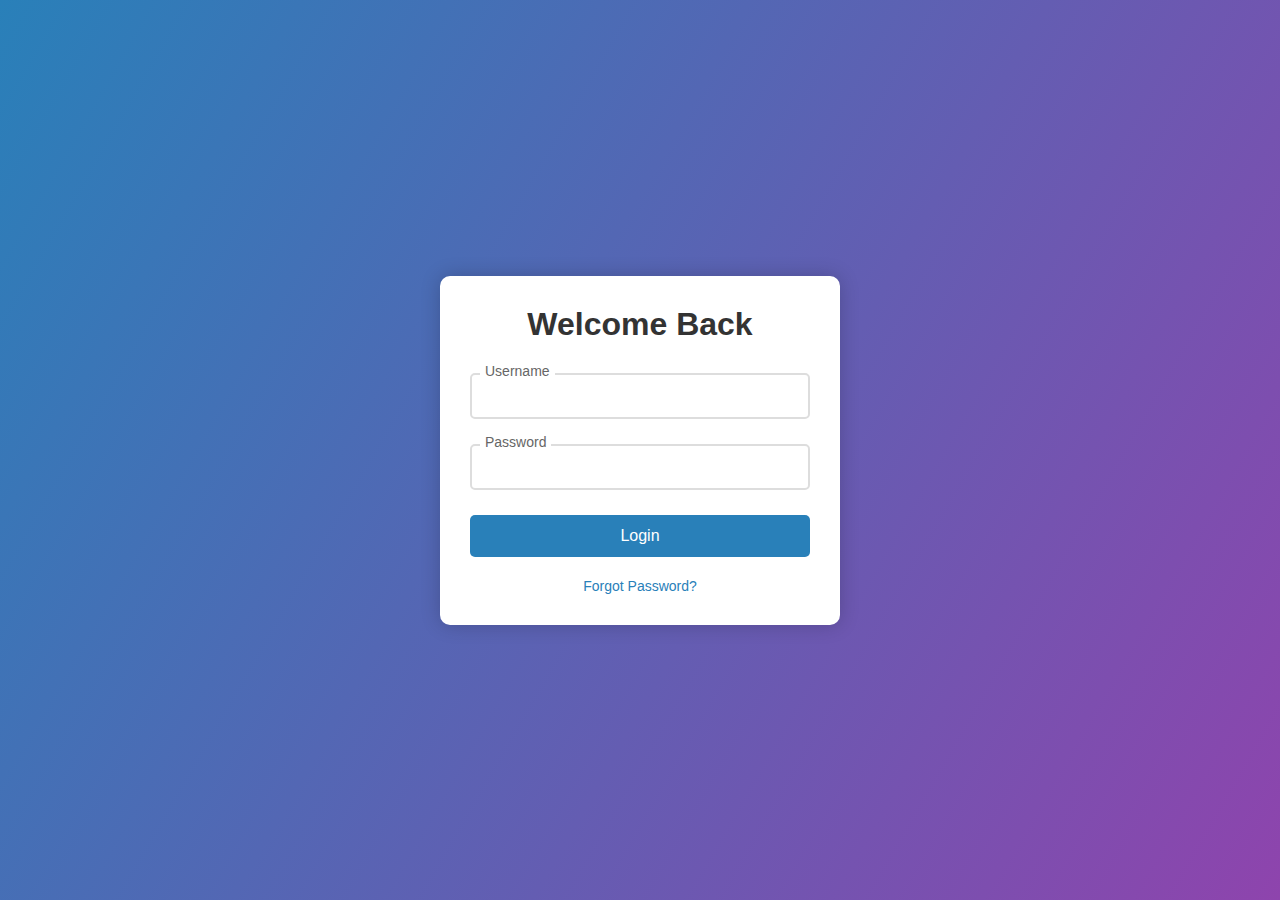
<file: signin.html>
<!DOCTYPE html>
<html>
<head>
    <title>Login Page</title>
    <style>
        * {
            margin: 0;
            padding: 0;
            box-sizing: border-box;
            font-family: Arial, sans-serif;
        }

        body {
            background: linear-gradient(120deg, #2980b9, #8e44ad);
            height: 100vh;
            display: flex;
            justify-content: center;
            align-items: center;
        }

        .login-container {
            background: white;
            padding: 30px;
            border-radius: 10px;
            box-shadow: 0 0 20px rgba(0, 0, 0, 0.2);
            width: 90%;
            max-width: 400px;
        }

        h1 {
            text-align: center;
            color: #333;
            margin-bottom: 30px;
            font-size: 2em;
        }

        .input-group {
            position: relative;
            margin-bottom: 25px;
        }

        .input-group input {
            width: 100%;
            padding: 12px;
            border: 2px solid #ddd;
            border-radius: 5px;
            font-size: 16px;
            transition: all 0.3s ease;
        }

        .input-group input:focus {
            border-color: #2980b9;
            outline: none;
        }

        .input-group label {
            position: absolute;
            top: -10px;
            left: 10px;
            background: white;
            padding: 0 5px;
            color: #666;
            font-size: 14px;
        }

        .error-message {
            color: #e74c3c;
            font-size: 14px;
            margin-top: 5px;
            display: none;
        }

        button {
            width: 100%;
            padding: 12px;
            background: #2980b9;
            color: white;
            border: none;
            border-radius: 5px;
            font-size: 16px;
            cursor: pointer;
            transition: background 0.3s ease;
        }

        button:hover {
            background: #3498db;
        }

        .forgot-password {
            text-align: center;
            margin-top: 20px;
        }

        .forgot-password a {
            color: #2980b9;
            text-decoration: none;
            font-size: 14px;
        }

        .forgot-password a:hover {
            text-decoration: underline;
        }

        .success-message {
            color: #27ae60;
            text-align: center;
            margin-top: 10px;
            display: none;
        }

        .loading {
            display: none;
            text-align: center;
            margin-top: 10px;
        }

        .loading::after {
            content: "...";
            animation: dots 1.5s steps(5, end) infinite;
        }

        @keyframes dots {
            0%, 20% { content: "."; }
            40% { content: ".."; }
            60%, 100% { content: "..."; }
        }
    </style>
</head>
<body>
    <div class="login-container">
        <h1>Welcome Back</h1>
        <form id="loginForm" onsubmit="return validateForm(event)">
            <div class="input-group">
                <label for="username">Username</label>
                <input type="text" id="username" name="username">
                <div class="error-message" id="username-error"></div>
            </div>
            <div class="input-group">
                <label for="password">Password</label>
                <input type="password" id="password" name="password">
                <div class="error-message" id="password-error"></div>
            </div>
            <button type="submit">Login</button>
            <div class="loading" id="loading">Logging in</div>
            <div class="success-message" id="success">Login successful!</div>
        </form>
        <div class="forgot-password">
            <a href="#" onclick="forgotPassword(event)">Forgot Password?</a>
        </div>
    </div>

    <script>
        function validateForm(event) {
            event.preventDefault();
            
            // Reset error messages
            document.querySelectorAll('.error-message').forEach(elem => {
                elem.style.display = 'none';
            });
            document.getElementById('success').style.display = 'none';
            
            const username = document.getElementById('username').value;
            const password = document.getElementById('password').value;
            let isValid = true;

            // Username validation
            if (!username) {
                showError('username-error', 'Username is required');
                isValid = false;
            } else if (username.length < 3) {
                showError('username-error', 'Username must be at least 3 characters');
                isValid = false;
            }

            // Password validation
            if (!password) {
                showError('password-error', 'Password is required');
                isValid = false;
            } else if (password.length < 6) {
                showError('password-error', 'Password must be at least 6 characters');
                isValid = false;
            }

            if (isValid) {
                // Show loading
                document.getElementById('loading').style.display = 'block';
                
                // Simulate API call
                setTimeout(() => {
                    document.getElementById('loading').style.display = 'none';
                    document.getElementById('success').style.display = 'block';
                    document.getElementById('loginForm').reset();
                }, 1500);
            }

            return false;
        }

        function showError(elementId, message) {
            const errorElement = document.getElementById(elementId);
            errorElement.textContent = message;
            errorElement.style.display = 'block';
        }

        function forgotPassword(event) {
            event.preventDefault();
            const username = document.getElementById('username').value;
            if (username) {
                alert(`Password reset link would be sent to ${username}'s registered email`);
            } else {
                alert('Please enter your username first');
            }
        }
    </script>
</body>
</html>
</file>
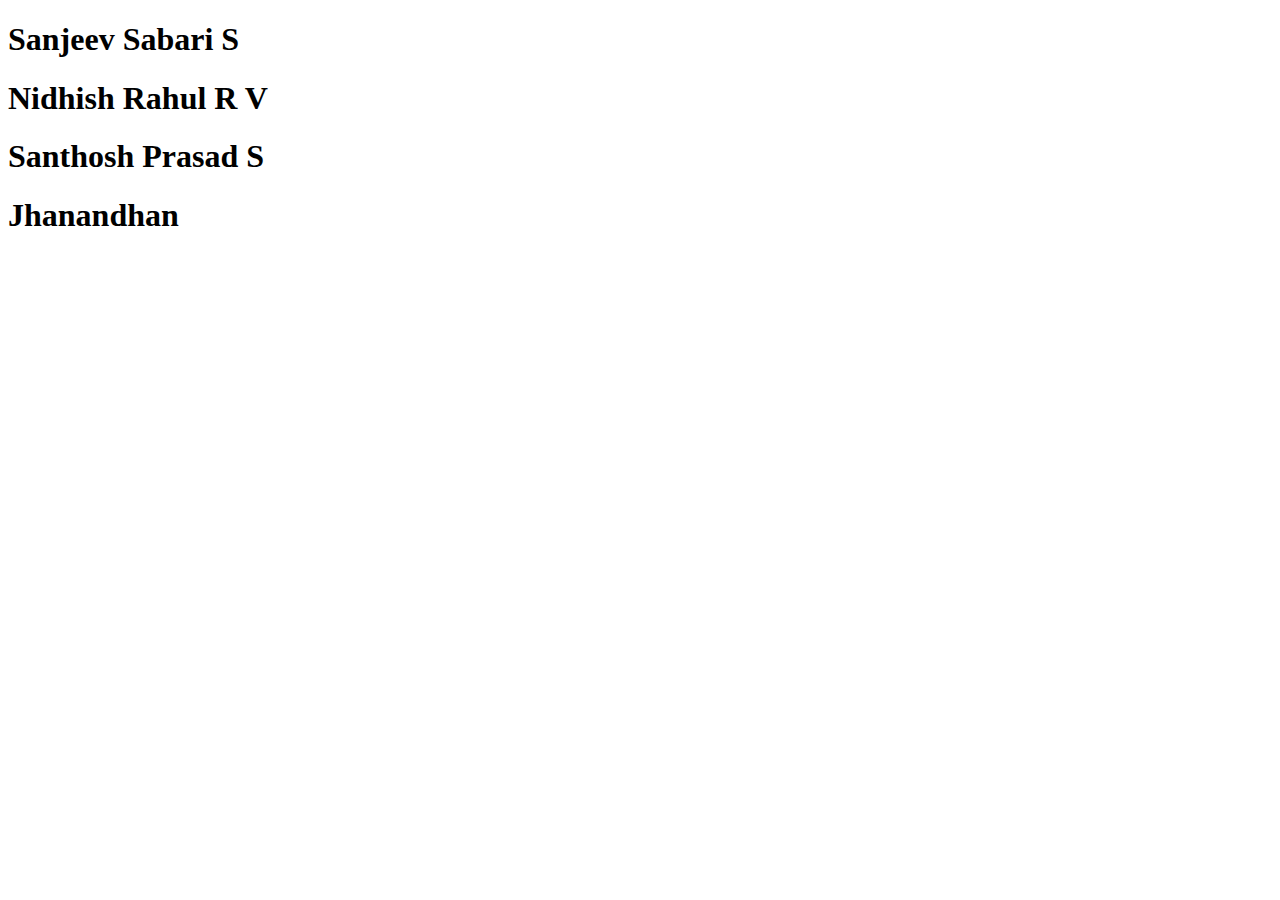
<file: team.html>
<!DOCTYPE html>
<html lang="en">
<head>
    <meta charset="UTF-8">
    <meta name="viewport" content="width=device-width, initial-scale=1.0">
    <title>TEAM</title>
    <link rel=icon type="image/png" href="logo.png">
</head>
<body>
    <p>
        <h1> Sanjeev Sabari S  </h1>
        <h1> Nidhish Rahul R V  </h1>
        <h1> Santhosh Prasad S  </h1>
        <h1> Jhanandhan  </h1>
    </p>
</body>
</html>
</file>
